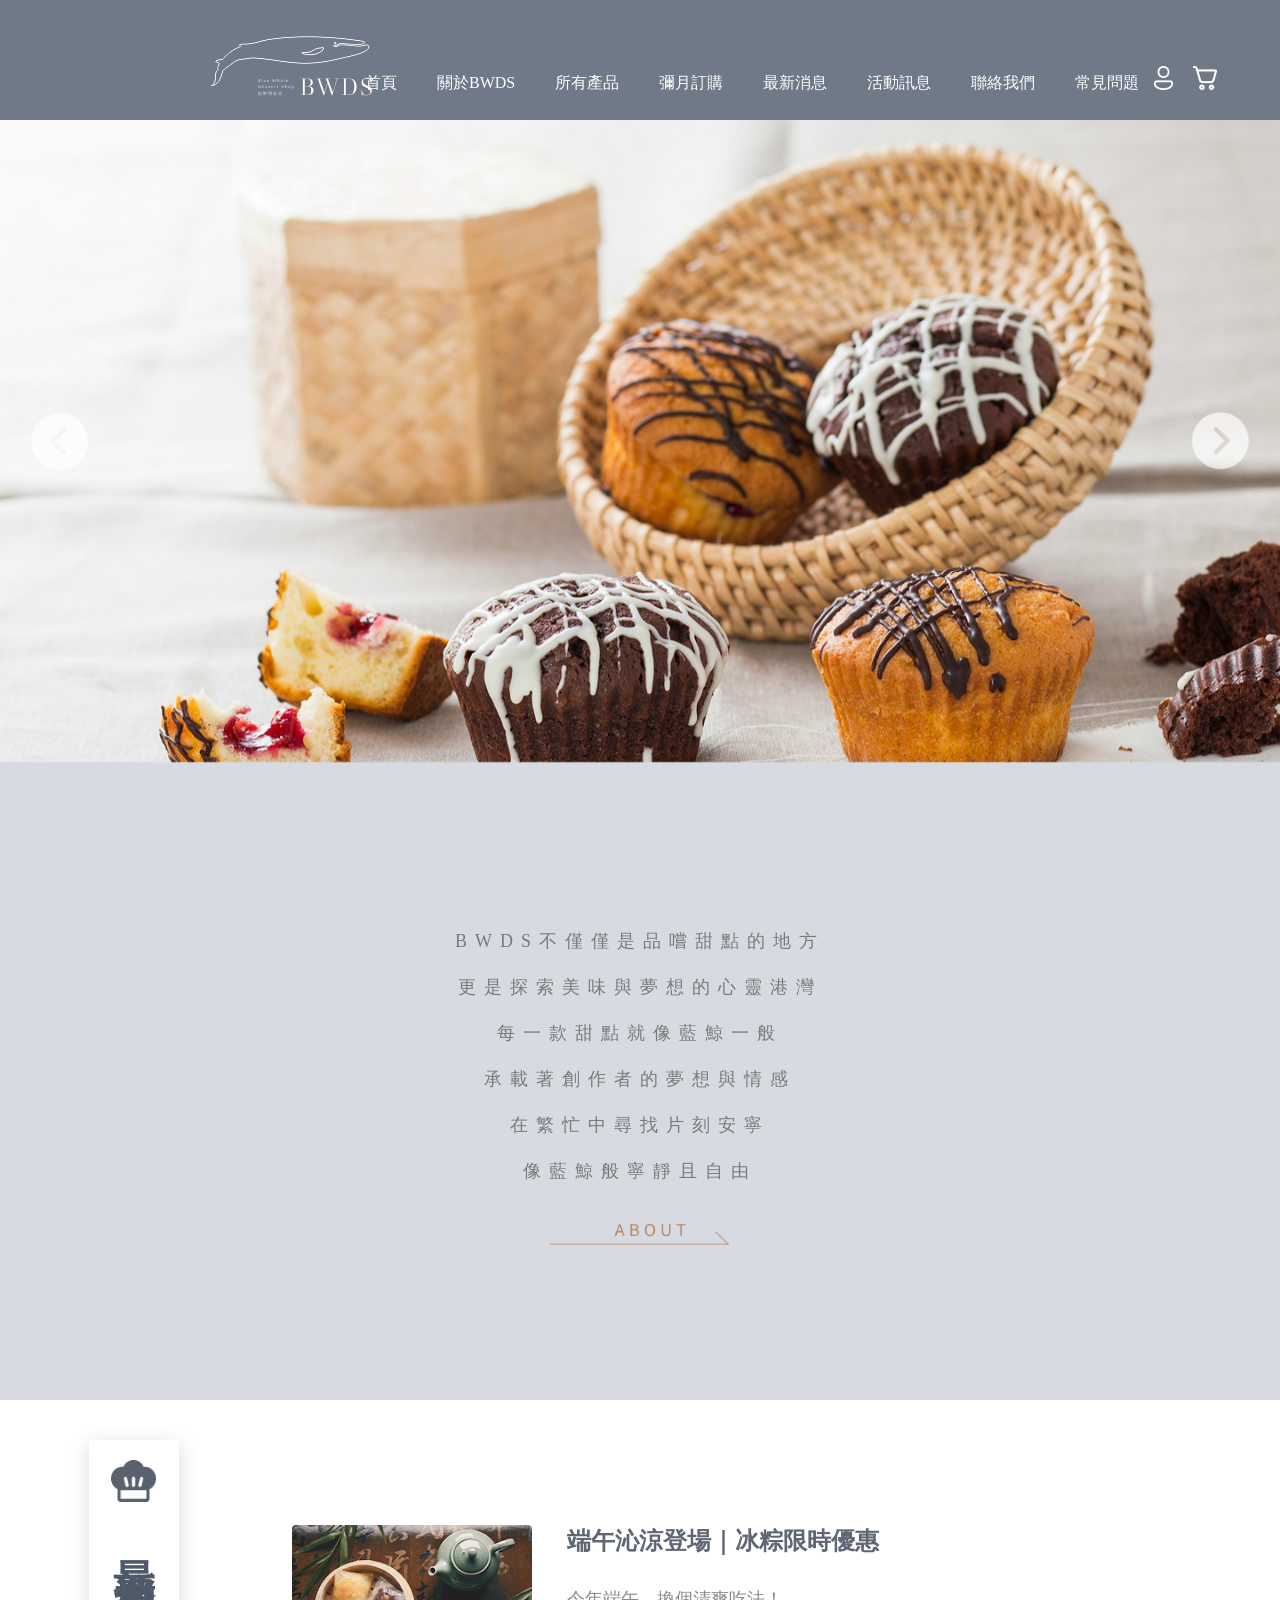
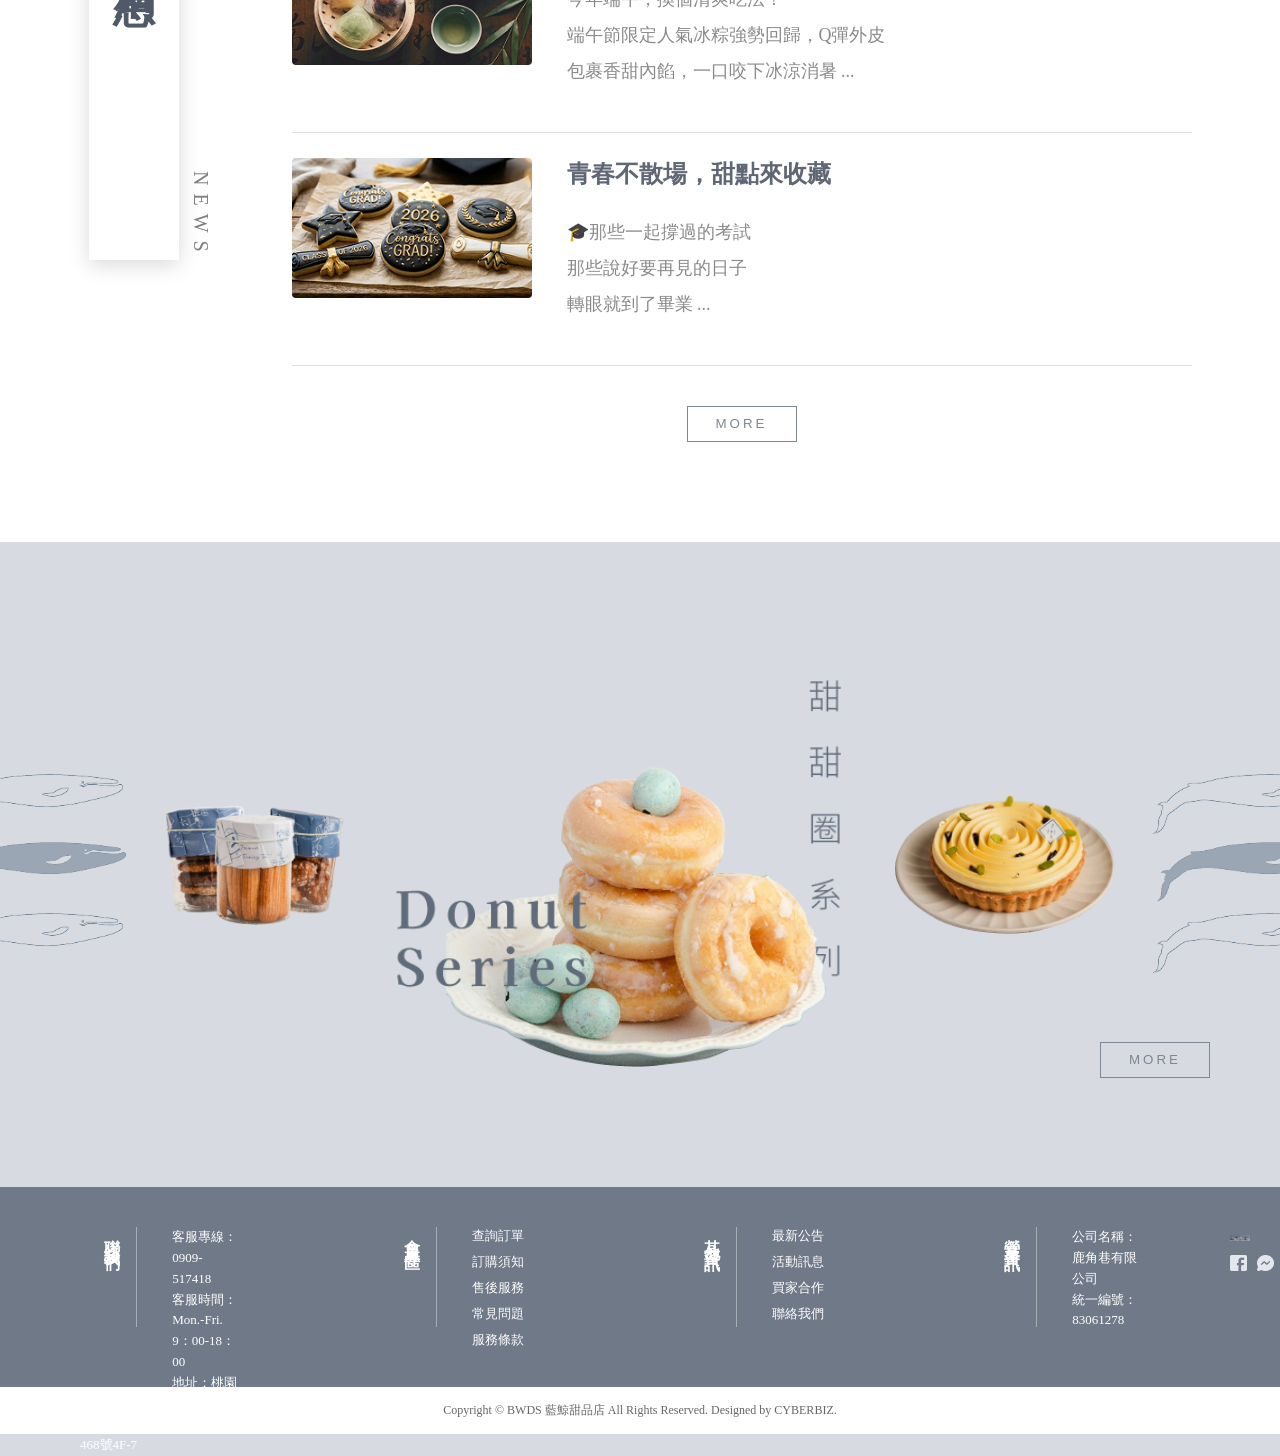
<file: BWDS/index.html>
<!DOCTYPE html>
<html lang="zh-Hant">
    <head>
        <meta charset="UTF-8">
        <meta name="viewport" content="width=device-width", initial-scale="1.0">
        <title>BWDS</title>

        <link rel="stylesheet" href="css/style.css">
        <link rel="stylesheet"
        href="https://cdn.jsdelivr.net/npm/swiper@11/swiper-bundle.min.css"/>
        
    </head>
    <body>
        
        <header>
            <div class="header-left">
                <div class="Logo">
                    <img class="logo-normal" src="images/Logo/Logo1.png" alt="BWDS">
                    <img class="logo-hover" src="images/Logo/Logo2.png" alt="BWDS">
                </div>
            </div>
            <nav>
                <ul>
                    <li>
                        <a href="#" class="dropdown">
                            <span class="zh">首頁</span>
                            <span class="en">HOME</span>
                        </a>
                    </li>
                    
                    <li>
                        <a href="#" class="dropdown-btn">
                            <span class="zh">關於BWDS</span>
                            <span class="en">ABOUT BWDS</span>
                        </a>

                        <ul class="drop-down-menu">
                            <li><a href="#">品牌故事</a></li>
                            <li><a href="#">團隊介紹</a></li>
                            <li><a href="#">BWDS 停靠站</a></li>
                            <li><a href="#">媒體報導</a></li>
                        </ul>                    
                    </li>

                    <li>
                        <a href="#" class="dropdown-btn">
                            <span class="zh">所有產品</span>
                            <span class="en">PRODUCT</span>
                        </a>

                        <ul class="drop-down-menu">
                            <li><a href="#">所有商品</a></li>
                            <li><a href="#">甜甜圈系列</a></li>
                            <li><a href="#">蛋糕/派系列</a></li>
                            <li><a href="#">餅乾系列</a></li>
                        </ul>
                    </li>

                    <li>
                        <a href="#">
                            <span class="zh">彌月訂購</span>
                            <span class="en">FULL MONTH</span>
                        </a>
                    </li>

                    <li>
                        <a href="#">
                            <span class="zh">最新消息</span>
                            <span class="en">NEWS</span>
                        </a>
                    </li>

                    <li>
                        <a href="#">
                            <span class="zh">活動訊息</span>
                            <span class="en">ACTIVITY</span>
                        </a>
                    </li>

                    <li>
                        <a href="#">
                            <span class="zh">聯絡我們</span>
                            <span class="en">CONTACT</span>
                        </a>
                    </li>

                    <li>
                        <a href="#">
                            <span class="zh">常見問題</span>
                            <span class="en">Q&A</span>
                        </a>
                    </li>
                </ul>
            </nav>

            <div class="header-right">
                <a href="#">
                    <img class="member" src="images/member/pi.png">
                </a>
                <a href="#">
                    <img class="cart" src="images/member/sc.png"> 
                </a>           
            </div>
        </header>
        <section class="banner">
            <div class="swiper">

                <div class="swiper-wrapper">
            
                    <div class="swiper-slide">
                        <img src="images/Banner/1.png">
                    </div>
            
                    <div class="swiper-slide">
                        <img src="images/Banner/2.png">
                    </div>
            
                    <div class="swiper-slide">
                        <img src="images/Banner/3.png">
                    </div>
    
                    <div class="swiper-slide">
                        <img src="images/Banner/4.png">
                    </div>
    
                    <div class="swiper-slide">
                        <img src="images/Banner/5.png">
                    </div>
    
                    <div class="swiper-slide">
                        <img src="images/Banner/6.png">
                    </div>
            
                </div>
                
                <img class="my-prev" src="images/Banner/left.png">
                <img class="my-next" src="images/Banner/right.png">
            
            </div>
        </section>
        <section class="about">

            <div class="about-content">
                <p>BWDS不僅僅是品嚐甜點的地方</p>
                <p>更是探索美味與夢想的心靈港灣</p>
                <p>每一款甜點就像藍鯨一般</p>
                <p>承載著創作者的夢想與情感</p>
                <p>在繁忙中尋找片刻安寧</p>
                <p>像藍鯨般寧靜且自由</p>
            </div>
        
            <div class="about-title">
                <img src="images/About.png" alt="ABOUT">
            </div>
        
        </section>

    <section class="news">

    <div class="news-label">

        <div class="label-box">

            <img src="images/News/icon.png" alt="icon">

            <div class="label-text">
                最新消息
            </div>

        </div>

        <div class="label-en">
            NEWS
        </div>

    </div>

    <div class="news-content">

        <div class="news-item">

            <img src="images/News/N1.png">

            <div class="news-text">
                <h3>端午沁涼登場｜冰粽限時優惠</h3>

                <p>
                    今年端午，換個清爽吃法！<br>
                    端午節限定人氣冰粽強勢回歸，Q彈外皮<br>
                    包裹香甜內餡，一口咬下冰涼消暑 ...
                </p>
            </div>

        </div>

        <div class="news-item">

            <img src="images/News/N2.png">

            <div class="news-text">
                <h3>青春不散場，甜點來收藏</h3>

                <p>
                    🎓那些一起撐過的考試<br>
                    那些說好要再見的日子<br>
                    轉眼就到了畢業 ...
                </p>
            </div>

        </div>

        <div class="news-more">
            <button class="more-btn">MORE</button>
        </div>

    </div>
</section>
        <section class="product">
    <img class="whale-left" src="images/M/M1.png">
    <img class="whale-right" src="images/M/M1.png">
    <div class="product-content">
        <img class="cookie" src="images/M/M2.png">
        <div class="center-area">
            <img class="donut" src="images/M/M3.png">
        </div>
        <div class="donut-more">
            <button class="more-btn">MORE</button>
        </div>
        <img class="tart" src="images/M/M4.png">
    </div>

</section>
        <footer>

    <div class="footer-top">

        <div class="footer-col">
            <h4 class="title-container">聯絡我們</h4>

            <p>客服專線：0909-517418</p>
            <p>客服時間：Mon.-Fri.</p>
            <p>9：00-18：00</p>
            <p>地址：桃園市中壢區領航南路三段468號4F-7</p>
        </div>

        <div class="footer-col">
            <h4 class="title-container">會員專區</h4>

            <a href="#">查詢訂單</a>
            <a href="#">訂購須知</a>
            <a href="#">售後服務</a>
            <a href="#">常見問題</a>
            <a href="#">服務條款</a>
        </div>

        <div class="footer-col">
            <h4 class="title-container">其他資訊</h4>

            <a href="#">最新公告</a>
            <a href="#">活動訊息</a>
            <a href="#">買家合作</a>
            <a href="#">聯絡我們</a>
        </div>

        <div class="footer-col">
            <h4 class="title-container">營業資訊</h4>

            <p>公司名稱：鹿角巷有限公司</p>
            <p>統一編號：83061278</p>
        </div>

        <div class="footer-brand">

            <img src="images/Footer/Group 5.png" alt="BWDS">

            <div class="social">

                <img src="images/Footer/IconF.png" alt="">
                <img src="images/Footer/IconM.png" alt="">
                <img src="images/Footer/IconT.png" alt="">

            </div>

        </div>

    </div>

    <div class="copyright">
        Copyright © BWDS 藍鯨甜品店 All Rights Reserved. Designed by CYBERBIZ.
    </div>

</footer>
        <script src="https://cdn.jsdelivr.net/npm/swiper@11/swiper-bundle.min.js"></script>
        <script src="js/main.js"></script>

    </body>
</html>
</file>
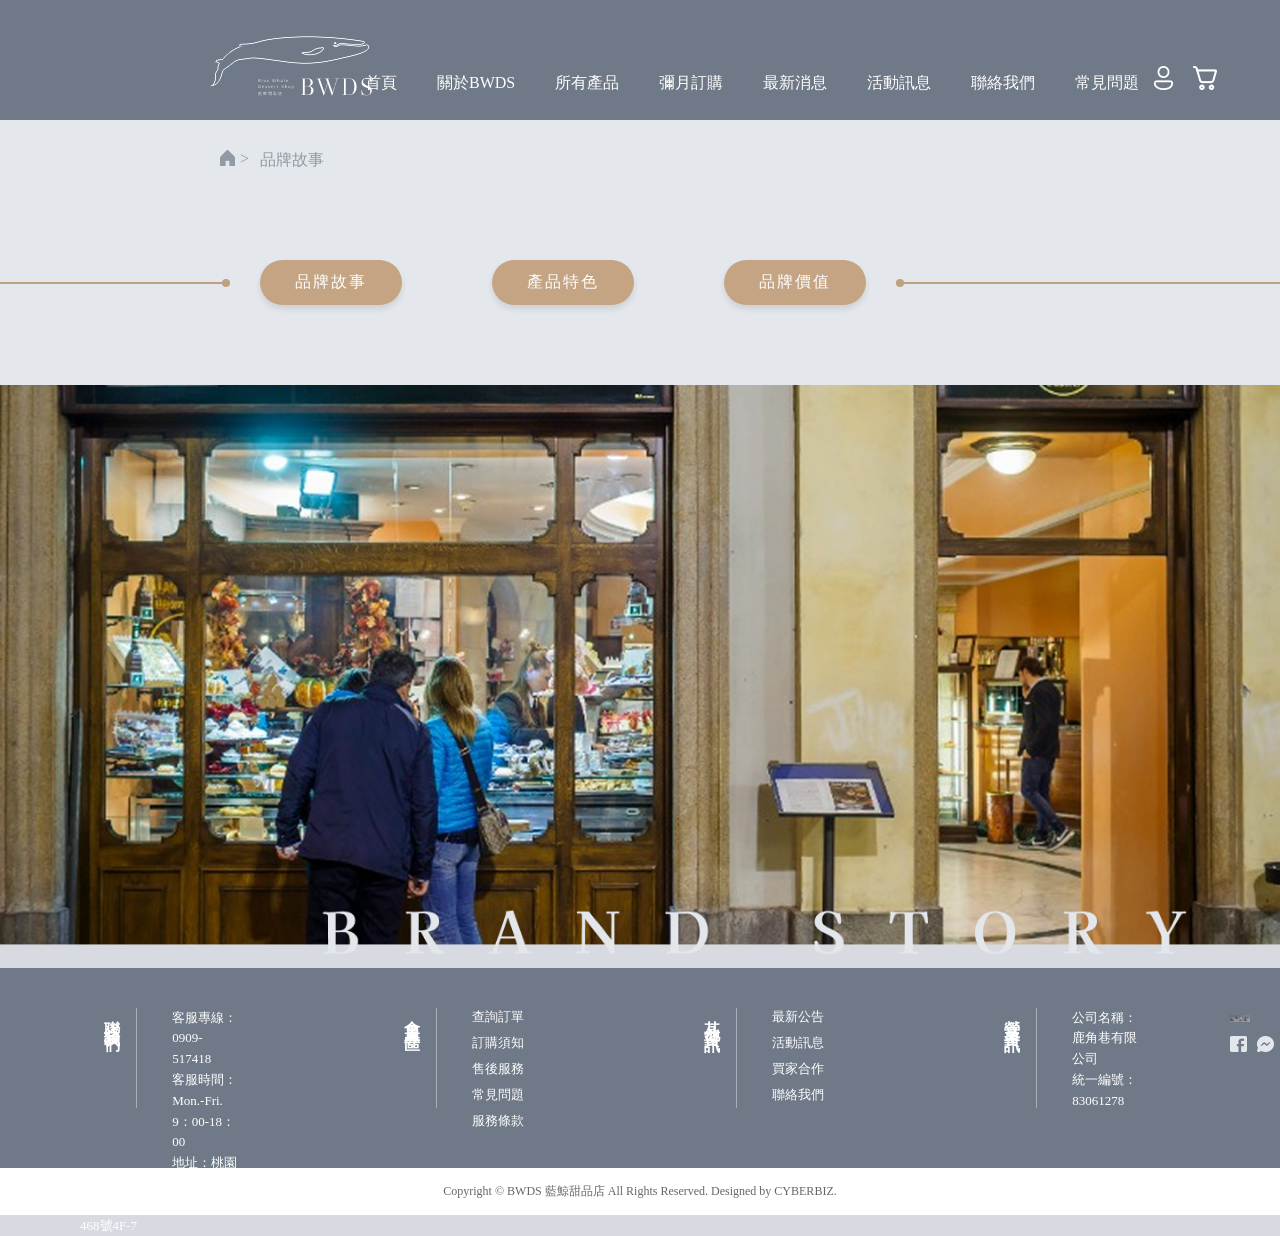
<file: BWDS/brand.html>
<!DOCTYPE html>
<html lang="zh-Hant">
    <head>
        <meta charset="UTF-8">
        <meta name="viewport" content="width=device-width", initial-scale="1.0">
        <title>BWDS</title>

        <link rel="stylesheet" href="css/style.css">
        <link rel="stylesheet" href="css/brandstyle.css">
        <link rel="stylesheet"
        href="https://cdn.jsdelivr.net/npm/swiper@11/swiper-bundle.min.css"/>
        
    </head>
    <body>
        
        <header>
            <div class="header-left">
                <div class="Logo">
                    <img class="logo-normal" src="images/Logo/Logo1.png" alt="BWDS">
                    <img class="logo-hover" src="images/Logo/Logo2.png" alt="BWDS">
                </div>
            </div>
            <nav>
                <ul>
                    <li>
                        <a href="index.html" class="dropdown">
                            <span class="zh">首頁</span>
                            <span class="en">HOME</span>
                        </a>
                    </li>
                    
                    <li>
                        <a href="#" class="dropdown-btn">
                            <span class="zh">關於BWDS</span>
                            <span class="en">ABOUT BWDS</span>
                        </a>

                        <ul class="drop-down-menu">
                            <li><a href="brand.html">品牌故事</a></li>
                            <li><a href="#">團隊介紹</a></li>
                            <li><a href="#">BWDS 停靠站</a></li>
                            <li><a href="#">媒體報導</a></li>
                        </ul>                    
                    </li>

                    <li>
                        <a href="#" class="dropdown-btn">
                            <span class="zh">所有產品</span>
                            <span class="en">PRODUCT</span>
                        </a>

                        <ul class="drop-down-menu">
                            <li><a href="#">所有商品</a></li>
                            <li><a href="#">甜甜圈系列</a></li>
                            <li><a href="#">蛋糕/派系列</a></li>
                            <li><a href="#">餅乾系列</a></li>
                        </ul>
                    </li>

                    <li>
                        <a href="#">
                            <span class="zh">彌月訂購</span>
                            <span class="en">FULL MONTH</span>
                        </a>
                    </li>

                    <li>
                        <a href="#">
                            <span class="zh">最新消息</span>
                            <span class="en">NEWS</span>
                        </a>
                    </li>

                    <li>
                        <a href="#">
                            <span class="zh">活動訊息</span>
                            <span class="en">ACTIVITY</span>
                        </a>
                    </li>

                    <li>
                        <a href="#">
                            <span class="zh">聯絡我們</span>
                            <span class="en">CONTACT</span>
                        </a>
                    </li>

                    <li>
                        <a href="#">
                            <span class="zh">常見問題</span>
                            <span class="en">Q&A</span>
                        </a>
                    </li>
                </ul>
            </nav>

            <div class="header-right">
                <a href="#">
                    <img class="member" src="images/member/pi.png">
                </a>
                <a href="#">
                    <img class="cart" src="images/member/sc.png"> 
                </a>           
            </div>
        </header>

        <div class="banner-container">
            <a href="index.html" class="home"><img src="images/brand/Home.png" alt="BWDS"></a>
            <span class="separator">></span>
            <a href="brand.html"><span class="page-title">品牌故事</span></a>
        </div>
        
        <div class="menu-section">
    <div class="line left-line">
      <span class="dot"></span>
    </div>
    
    <div class="button-group">
      <a href="brand.html"><button class="nav-btn active">品牌故事</button></a>
      <a href="#"><button class="nav-btn">產品特色</button></a>
      <a href="#"><button class="nav-btn">品牌價值</button></a>
    </div>

    <div class="line right-line">
      <span class="dot"></span>
    </div>
  </div>

  <div>
    <img class="brandm-image" src="images/brand/brandm.png" alt="Brand Image">
  </div>

    </body>
    <footer>

    <div class="footer-top">

        <div class="footer-col">
            <h4 class="title-container">聯絡我們</h4>

            <p>客服專線：0909-517418</p>
            <p>客服時間：Mon.-Fri.</p>
            <p>9：00-18：00</p>
            <p>地址：桃園市中壢區領航南路三段468號4F-7</p>
        </div>

        <div class="footer-col">
            <h4 class="title-container">會員專區</h4>

            <a href="#">查詢訂單</a>
            <a href="#">訂購須知</a>
            <a href="#">售後服務</a>
            <a href="#">常見問題</a>
            <a href="#">服務條款</a>
        </div>

        <div class="footer-col">
            <h4 class="title-container">其他資訊</h4>

            <a href="#">最新公告</a>
            <a href="#">活動訊息</a>
            <a href="#">買家合作</a>
            <a href="#">聯絡我們</a>
        </div>

        <div class="footer-col">
            <h4 class="title-container">營業資訊</h4>

            <p>公司名稱：鹿角巷有限公司</p>
            <p>統一編號：83061278</p>
        </div>

        <div class="footer-brand">

            <img src="images/Footer/Group 5.png" alt="BWDS">

            <div class="social">

                <img src="images/Footer/IconF.png" alt="">
                <img src="images/Footer/IconM.png" alt="">
                <img src="images/Footer/IconT.png" alt="">

            </div>

        </div>

    </div>

    <div class="copyright">
        Copyright © BWDS 藍鯨甜品店 All Rights Reserved. Designed by CYBERBIZ.
    </div>

</footer>
        <script src="https://cdn.jsdelivr.net/npm/swiper@11/swiper-bundle.min.js"></script>
        <script src="js/main.js"></script>
</html>
</file>
<file: BWDS/css/style.css>
header{
    height: 120px;
    display: flex;
    align-items: center;
    padding: 0 200px;
    background: #6f7987;

    position: fixed;
    top: 0;
    width: 100%;
    box-sizing: border-box;
    z-index: 9999;
}

.Logo{
    position: relative;
    width: 150px;
    height: 150px;

    transform: translateY(20px);
}

.Logo img{
    position: absolute;
    top: 0;
    left: 0;
    transition: .3s;
}

.logo-hover{
    opacity: 0;
}

.Logo:hover .logo-normal{
    opacity: 0;
}

.Logo:hover .logo-hover{
    opacity: 1;
}

.header-left,
.header-right{
    width: 200px;
}

.header-right{
    width: 150px;
    display: flex;
    justify-content: flex-end;
    gap: 20px;
    margin-top: 40px;
}

nav{
    display: flex;
    justify-content: center;
    flex-grow: 1;
}

nav ul{
    display: flex;
    list-style: none;
    padding: 0;
    margin: 0;
    gap: 10px;
    justify-content: center;
    align-items: flex-end;
}

nav ul li{
    margin-top: 50px;
}

nav ul li a{
    position: relative;
    display: block;

    padding:0 15px;
    white-space:nowrap;
    height: 25px;

    overflow: hidden;

    color: white;
    text-decoration: none;
    text-align: center;
}

.zh,
.en{
    display: block;
    transition: .3s;
}

.en{
    position: absolute;
    left: 0;
    top: 25px;
    width: 100%;
}

nav ul li a:hover .zh{
    transform: translateY(-25px);
}

nav ul li a:hover .en{
    transform: translateY(-25px);
}

nav ul li a:hover{
    opacity: .7;
}

/* 1. 將父層 li 設為相對定位，讓絕對定位的下拉選單能夠以它為基準對齊 */
nav ul li {
    position: relative;
    margin-top: 50px;
}

/* 2. 下拉選單外觀與定位設定*/
.drop-down-menu {
    display: none; /* 預設隱藏 */
    position: absolute;
    top: 100%; /* 緊貼在「關於BWDS」下方 */
    left: 50%;
    transform: translateX(-50%); /* 置中對齊按鈕 */
    
    background-color: #ffffff;
    min-width: 140px;
    padding: 10px 0;
    margin-top: 10px; /* 與導覽列保持一點距離 */
    
    box-shadow: 0px 4px 15px rgba(0, 0, 0, 0.1); /* 柔和陰影 */
    border-radius: 12px; /* 圓角效果 */
    z-index: 1000;
    list-style: none;
}

/* 當加上 .show 類別時顯示選單 */
.drop-down-menu.show {
    display: block;
}

/* 3. 下拉選單內的項目樣式 */
.drop-down-menu li {
    margin-top: 0; /* 清除原本 nav li 的間距 */
    width: 100%;
}

.drop-down-menu li a {
    display: block;
    padding: 10px 20px;
    color: #000; /* 字體顏色配合整體風格 */
    font-size: 15px;
    text-decoration: none;
    text-align: left;
    white-space: nowrap;
    height: auto;
    overflow: visible;
}

/* 清除滑動特效影響，並加上 hover 背景色 */
.drop-down-menu li a:hover {
    background-color: #f5f5f5;
    opacity: 1;
}

.drop-down-menu li a:hover .zh,
.drop-down-menu li a:hover .en {
    transform: none;
}

.banner{
    margin-top:0px;
    position: relative;
    z-index: 1;
}

.swiper-slide{
    text-align:center;
}


.swiper-slide img{
    width:100%;
    height:auto;
    display:block;
}

.swiper{
    position: relative;
}

.my-prev,
.my-next{
    position: absolute;
    top: 50%;
    transform: translateY(-50%);

    width: 60px;
    height: auto;

    opacity: .7;
    cursor: pointer;
    transition: .3s;

    z-index: 100;
}

.my-prev:hover,
.my-next:hover{
    opacity: 1;
    transform: translateY(-50%) scale(1.1);
}

.my-prev{
    left: 30px;
}

.my-next{
    right: 30px;
}

.about{
    padding: 150px 0;
    text-align: center;
}

.about-content{
    color:#7a7a7a;
    font-size:18px;
    line-height:2;
    letter-spacing:8px;
}

.about-content p{
    margin:10px 0;
}

.about-title{
    text-align:center;
    margin-top:20px;
}

.about-title img{
    width:180px;
    height:auto;
    display:block;
    margin:0 auto;
}

.about-title span{
    display:block;
    color:#b88a57;
    font-size:18px;
    letter-spacing:8px;
    margin-bottom:15px;
}

.news{
    background:#fff;

    padding:100px 0;

    display:flex;
    justify-content:center;
    align-items:flex-start;

    gap:80px;

    position:relative;
}

.news-label{
    display:flex;
    align-items:flex-end;
    transform:translateY(-60px);
}

.label-box{
    width:90px;
    height:400px;

    background:#fff;

    box-shadow:0 5px 20px rgba(0,0,0,.15);

    display:flex;
    flex-direction:column;
    align-items:center;

    padding-top:20px;

    position:relative;

    z-index:2;
}

.label-box img{
    width:45px;
    margin-bottom:25px;
}

.label-text{
    writing-mode:vertical-rl;

    font-size:42px;

    color:#4f5968;

    letter-spacing:8px;

    font-weight:bold;
}

.label-en{
    writing-mode:vertical-rl;

    color:#808080;

    letter-spacing:8px;

    margin-left:10px;

    font-size:20px;
}

.news-content{
    width:900px;
}

.news-item{
    display:flex;

    gap:35px;

    padding:25px 0;

    border-bottom:1px solid #ddd;
}

.news-item img{
    width:240px;
    height:140px;

    object-fit:cover;

    border-radius:4px;
}

.news-text{
    flex:1;
}

.news-text h3{
    margin-top:0;

    color:#5f6774;

    font-size:24px;

    font-weight:600;
}

.news-text p{
    color:#8a8a8a;

    line-height:2;

    font-size:18px;
}

.news-more{
    display:flex;
    flex-direction:column;
    align-items:center;
}

.news-more .more-btn{
    margin-top:40px;
}

.product{
    position:relative;
    padding:120px 0;
    overflow:hidden;
}

.product-content{
    display:flex;
    justify-content:center;
    align-items:center;
    gap:50px;
}

.center-area{
    display:flex;
    flex-direction:column;
    align-items:center;
}

.cookie{
    width:180px;
}

.donut{
    width:450px;
}

.donut-more{
    position: absolute;
    top: 460px;
    left: 1100px;
}

.tart{
    width:220px;
}

.whale-left{
    position:absolute;

    left:-80px;
    top:50%;

    transform:translateY(-50%);

    width:220px;

    opacity:.7;
}

.whale-right{
    position:absolute;

    right:-80px;
    top:50%;

    transform:translateY(-50%);

    width:220px;

    opacity:.7;
}

.more-btn{
    display:block;

    margin:40px auto 0;

    width:110px;
    height:36px;

    border:1px solid #7f8792;

    background:transparent;

    color:#7f8792;

    letter-spacing:3px;

    cursor:pointer;

    transition:.3s;
}

.more-btn:hover{
    background:#7f8792;
    color:white;
}

.item{
    display:flex;
    align-items:center;
    justify-content:center;
    gap:60px;
}

.item img{
    max-width:250px;
    height:auto;
}

body{
    padding-top:120px;
    margin: 0;
    background-color: #d7dbe1;
    font-family: "Microsoft JhengHei";
}

footer{
    padding: 0;
}

.footer-top{

    height: 120px;

    background:#6f7987;

    display:flex;

    justify-content:center;

    align-items:flex-start;

    gap:40px;

    padding:40px 60px;
}

.footer-col{

    padding: 0 50px;

    color:white;

    min-width:160px;

    position:relative;
}

.footer-col h4{

    height: 200px;

    writing-mode:vertical-rl;

    letter-spacing:5px;

    float:left;

    margin-right:20px;
}

.title-container {
    position: relative;
    display: inline-block;
    padding-right: 30px; /* 預留右邊放線的空間 */
}

.title-container::after {
    content: "";
    position: absolute;
    right: 15px; /* 線條位置微調 */
    top: 25%;    /* 垂直置中 */
    transform: translateY(-50%); /* 確保絕對垂直置中 */
    width: 1px;
    height: 100px; /* 線條高度 */
    background: rgba(255, 255, 255, 0.4);
}

.footer-col p{

    margin:0px 0;

    font-size:13px;

    line-height:1.6;
}

.footer-col a{

    display:block;

    color:white;

    text-decoration:none;

    margin-bottom:8px;

    font-size:13px;
}

.footer-brand{

    width:260px;
}

.footer-brand img{

    max-width:100%;
}

.social{

    display:flex;

    gap:10px;

    margin-top:10px;
}

.social img{

    width:20px;

    cursor:pointer;

    transition:.3s;
}

.social img:hover{

    transform:scale(1.2);
}

.copyright{

    background:white;

    color:#666;

    text-align:center;

    padding:15px 0;

    font-size:12px;
}

/* 平板 */
@media screen and (max-width:1024px){

    nav ul{
        gap:20px;
    }

    nav ul li a{
        width:90px;
        font-size:14px;
    }

}


@media screen and (max-width:768px){

    header{
        height:auto;
        flex-direction:column;
        padding:20px;
    }

    .header-left,
    .header-right{
        width:100%;
        justify-content:center;
    }

    nav{
        width:100%;
        margin-top:20px;
    }

    nav ul{
        flex-wrap:wrap;
        gap:10px;
    }

    nav ul li a{
        width:80px;
        font-size:12px;
    }

    .banner{
        margin-top:220px;
    }

    .swiper-slide img{
        height:300px;
    }

    @media screen and (max-width:768px){

    .news{
        flex-direction:column;
        padding:60px 20px;
        gap:30px;
    }

    .news-label{
        transform:none;
        justify-content:center;
    }

    .label-box{
        width:70px;
        height:260px;
    }

    .label-text{
        font-size:28px;
    }

    .news-content{
        width:100%;
    }

    .news-item{
        flex-direction:column;
    }

    .news-item img{
        width:100%;
        height:auto;
    }
}


    .product{
        flex-direction:column;
        gap:30px;
    }

    .product-content{
        flex-direction:column;
    }

    .whale-left,
    .whale-right{
        display:none;
    }

    .donut{
        width:80%;
    }

    .item{
        display:flex;
        flex-direction:column;
        align-items:center;
    }

    .item img{
        width:80%;
        max-width:300px;
    }

    @media (max-width:768px){

    .footer-top{

        flex-direction:column;

        padding:30px;
    }

    .footer-col{

        width:100%;
    }

    .footer-col::after{
        display:none;
    }

    .footer-brand{

        width:100%;
    }

}

}
</file>
<file: BWDS/css/brandstyle.css>
.banner-container {
  background-color: #e4e8ec; /* 淺灰藍色背景 */
  padding: 30px 50px;
  position: relative;
}

.home{
    position: absolute;
    left: 220px;
}
.separator{
    position: absolute;
    left: 240px;
    color: #929AA5;
}
.page-title{
    position: absolute;
    left: 260px;
    color: #929AA5;
}

.banner-container {
  background-color: #e4e8ec; /* 淺灰藍色背景 */
  padding: 30px 50px;
  position: relative;
}

.home{
    position: absolute;
    left: 220px;
}
.separator{
    position: absolute;
    left: 240px;
    color: #929AA5;
}
.page-title{
    position: absolute;
    left: 260px;
    color: #929AA5;
}

.menu-section {
    background-color: #e4e8ec; /* 淺灰藍色背景 */
    display: flex;
    align-items: center;
    position: relative;
    width: 100%;
    padding: 20px 0;
}

/* 將左側線條固定寬度為 260px，按鈕就會精準停在左側 260px 的位置 */
.left-line {
    width: 230px;
    flex-grow: 0;
    margin: 60px 0px; /* 取消彈性伸展 */
}

/* 按鈕群組 */
.button-group {
  display: flex;
  gap: 30px; /* 按鈕間距 */
  z-index: 2;  /* 確保按鈕在線條上方 */
}

/* 膠囊按鈕樣式 */
.nav-btn {
  background-color: #c4a482; /* 棕色/奶茶色 */
  color: #ffffff;
  border: none;
  padding: 12px 35px;
  border-radius: 30px; /* 膠囊圓角 */
  font-size: 16px;
  letter-spacing: 2px;
  cursor: pointer;
  box-shadow: 0 4px 6px rgba(0, 0, 0, 0.1); /* 立體陰影 */
  transition: all 0.3s ease;
  margin: 60px 30px 60px 30px;
}

.nav-btn:hover {
  opacity: 0.9;
  transform: translateY(-2px);
}

/* 貫穿左右的線條 */
.line {
  height: 2px;
  background-color: #bfa181;
  position: relative;
}

/* 右側線條維持彈性填滿剩餘空間 */
.right-line {
  flex-grow: 1;
}

/* 線條上的圓點裝飾 */
.dot {
  width: 8px;
  height: 8px;
  background-color: #bfa181;
  border-radius: 50%;
  position: absolute;
  top: 50%;
  transform: translateY(-50%);
}

.left-line .dot {
  right: 0; /* 靠右對齊線條末端 */
}

.right-line .dot {
  left: 0; /* 靠左對齊線條前端 */
}

.brandm-image{
    width: 100%;
    height: auto;
}
</file>
